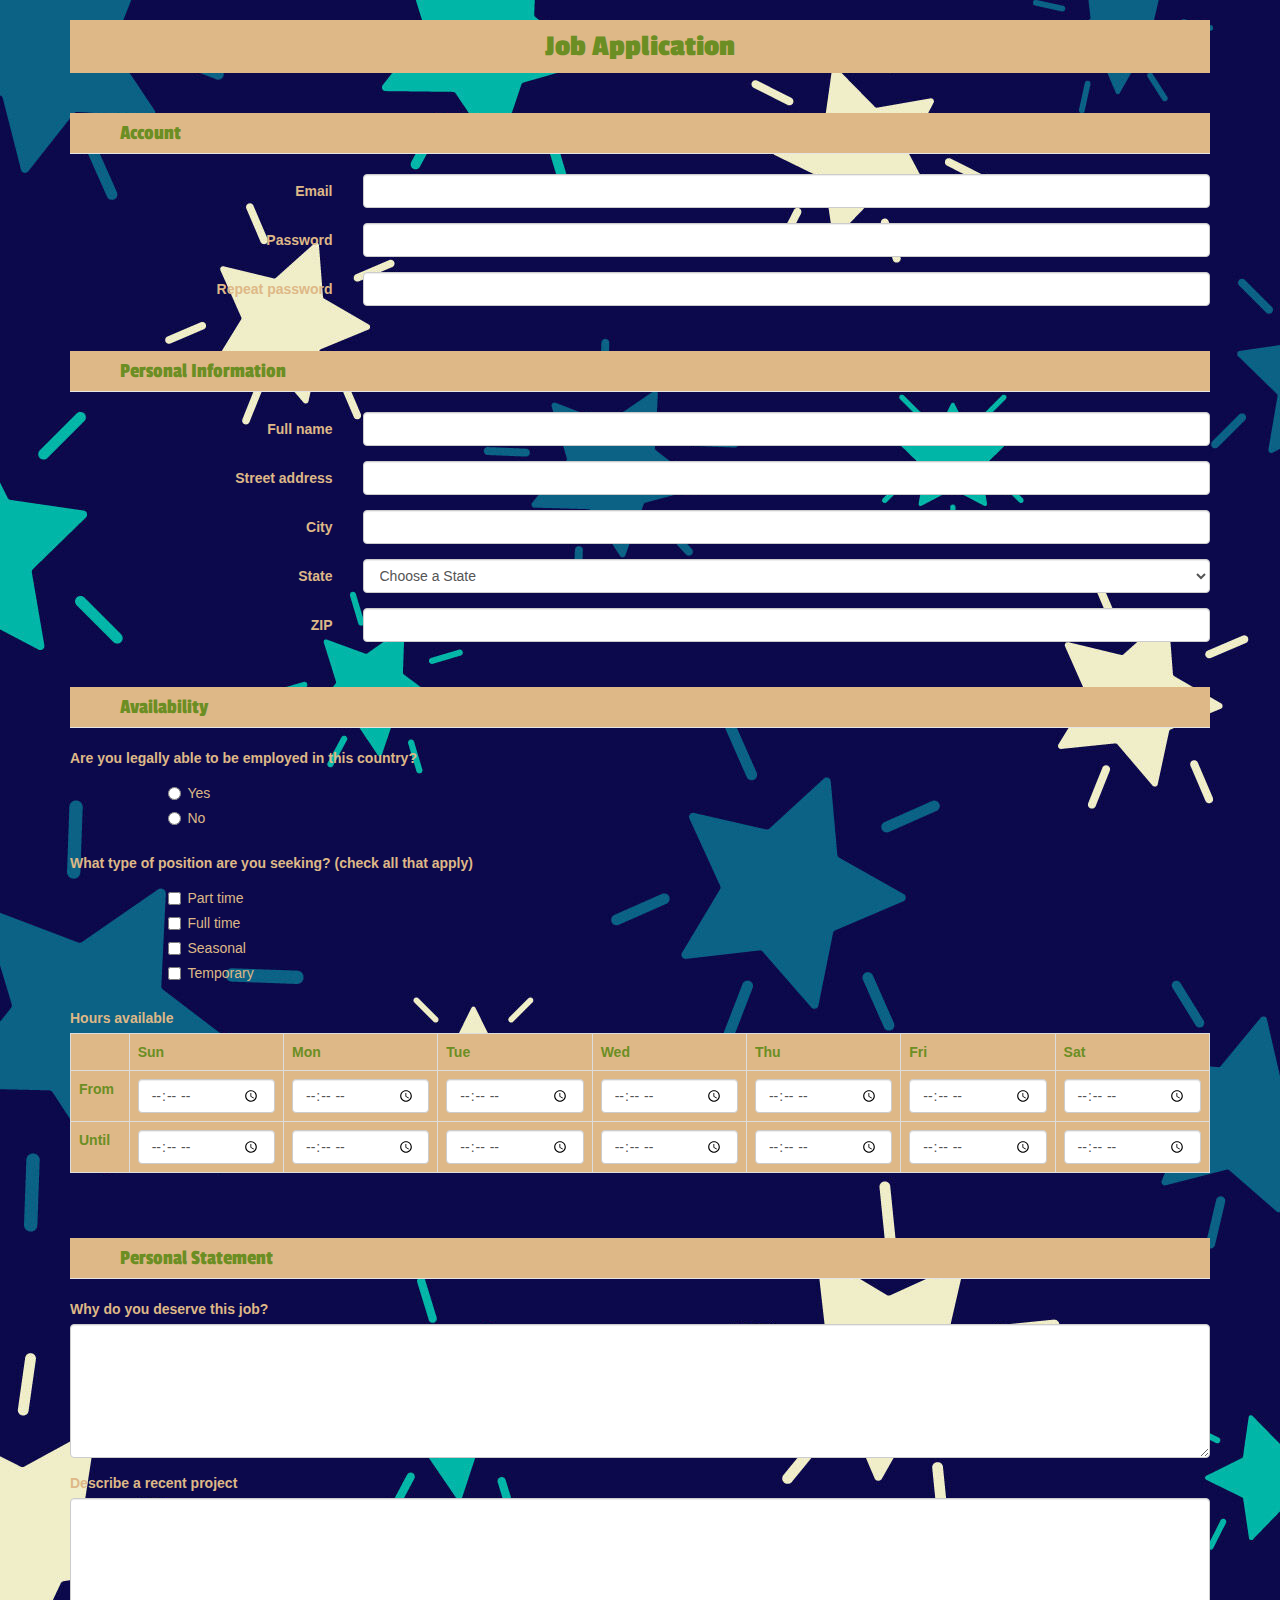
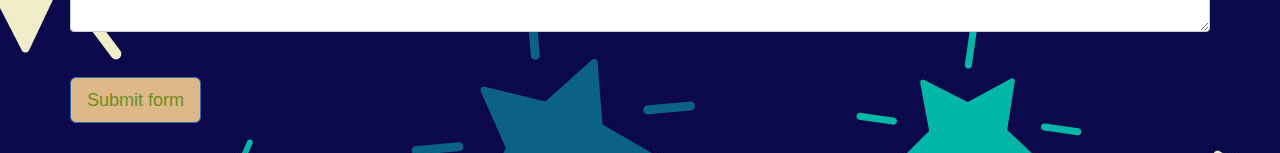
<file: jobApplicationForm.html>
<!DOCTYPE html>
<html>
<head>
	<meta charset="utf-8">
	<meta name="viewport" content="width=device-width, initial-scale=1.0">
	<title>Job Application</title>
	<link href="http://netdna.bootstrapcdn.com/bootstrap/3.0.0/css/bootstrap.min.css" rel="stylesheet">
	<link href='http://fonts.googleapis.com/css?family=Passion+One' rel='stylesheet' type='text/css'>
	<link rel="stylesheet" type="text/css" href="job.css" />
</head>
<body>
<div class="container">

<h2 id="titleh2">Job Application</h2>
<p>&nbsp;</p>

<form role="form" action="http://gclass.alexburner.com/formtest.php" method="post">

	<fieldset class="form-horizontal" >
		<legend>Account</legend>
		<div class="form-group">
			<label class="col-sm-3 control-label">Email</label>
			<div class="col-sm-9">
				<input class="form-control" type="text" name="email">
			</div>
		</div>
		<div class="form-group">
			<label class="col-sm-3 control-label">Password</label>
			<div class="col-sm-9">
				<input class="form-control" type="password" name="password">
			</div>
		</div>
		<div class="form-group">
			<label class="col-sm-3 control-label">Repeat password</label>
			<div class="col-sm-9">
				<input class="form-control" type="password" name="repeat_password">
			</div>
		</div>
	</fieldset>

	<p>&nbsp;</p>

	<fieldset class="form-horizontal" >
		<legend>Personal Information</legend>
		<div class="form-group">
			<label class="col-sm-3 control-label">Full name</label>
			<div class="col-sm-9">
				<input class="form-control" type="text" name="name">
			</div>
		</div>
		<div class="form-group">
			<label class="col-sm-3 control-label">Street address</label>
			<div class="col-sm-9">
				<input class="form-control" type="text" name="street">
			</div>
		</div>
		<div class="form-group">
			<label class="col-sm-3 control-label">City</label>
			<div class="col-sm-9">
				<input class="form-control" type="text" name="city">
			</div>
		</div>
		<div class="form-group">
			<label class="col-sm-3 control-label">State</label>
			<div class="col-sm-9">
				<select class="form-control" name="state">
					<option value="" selected="true">Choose a State</option>
					<option value="AL">Alabama</option>
					<option value="AK">Alaska</option>
					<option value="AZ">Arizona</option>
					<option value="AR">Arkansas</option>
					<option value="CA">California</option>
					<option value="CO">Colorado</option>
					<option value="CT">Connecticut</option>
					<option value="DE">Delaware</option>
					<option value="DC">District of Columbia</option>
					<option value="FL">Florida</option>
					<option value="GA">Georgia</option>
					<option value="HI">Hawaii</option>
					<option value="ID">Idaho</option>
					<option value="IL">Illinois</option>
					<option value="IN">Indiana</option>
					<option value="IA">Iowa</option>
					<option value="KS">Kansas</option>
					<option value="KY">Kentucky</option>
					<option value="LA">Louisiana</option>
					<option value="ME">Maine</option>
					<option value="MD">Maryland</option>
					<option value="MA">Massachusetts</option>
					<option value="MI">Michigan</option>
					<option value="MN">Minnesota</option>
					<option value="MS">Mississippi</option>
					<option value="MO">Missouri</option>
					<option value="MT">Montana</option>
					<option value="NE">Nebraska</option>
					<option value="NV">Nevada</option>
					<option value="NH">New Hampshire</option>
					<option value="NJ">New Jersey</option>
					<option value="NM">New Mexico</option>
					<option value="NY">New York</option>
					<option value="NC">North Carolina</option>
					<option value="ND">North Dakota</option>
					<option value="OH">Ohio</option>
					<option value="OK">Oklahoma</option>
					<option value="OR">Oregon</option>
					<option value="PA">Pennsylvania</option>
					<option value="RI">Rhode Island</option>
					<option value="SC">South Carolina</option>
					<option value="SD">South Dakota</option>
					<option value="TN">Tennessee</option>
					<option value="TX">Texas</option>
					<option value="UT">Utah</option>
					<option value="VT">Vermont</option>
					<option value="VA">Virginia</option>
					<option value="WA">Washington</option>
					<option value="WV">West Virginia</option>
					<option value="WI">Wisconsin</option>
					<option value="WY">Wyoming</option>
				</select>
			</div>
		</div>
		<div class="form-group">
			<label class="col-sm-3 control-label">ZIP</label>
			<div class="col-sm-9">
				<input class="form-control" type="text" name="zip">
			</div>
		</div>
	</fieldset>

	<p>&nbsp;</p>

	<fieldset>
		<legend>Availability</legend>
		<div class="form-group row">
			<label class="col-sm-12 control-label">Are you legally able to be employed in this country?</label>
			<div class="col-sm-offset-1 col-sm-11">
				<div class="radio">
					<label>
						<input type="radio" name="legal" value="yes">Yes
					</label>
				</div>
				<div class="radio">
					<label>
						<input type="radio" name="legal" value="no">No
					</label>
				</div>
			</div>
		</div>
		<div class="form-group row">
			<label class="col-sm-12 control-label">What type of position are you seeking? (check all that apply)</label>
			<div class="col-sm-offset-1 col-sm-11">
				<div class="checkbox">
					<label>
						<input type="checkbox" name="position_pt" value="parttime">
						Part time
					</label>
				</div>
				<div class="checkbox">
					<label>
						<input type="checkbox" name="position_ft" value="fulltime">
						Full time
					</label>
				</div>
				<div class="checkbox">
					<label>
						<input type="checkbox" name="position_sl" value="seasonal">
						Seasonal
					</label>
				</div>
				<div class="checkbox">
					<label>
						<input type="checkbox" name="position_tp" value="temporary">
						Temporary
					</label>
				</div>
			</div>
		</div>
		<div class="form-group row">
			<label class="col-sm-12 control-label">Hours available</label>
			<div class="col-sm-12">
				<table class="table table-bordered">
					<tr>
						<td></td>
						<th>Sun</th>
						<th>Mon</th>
						<th>Tue</th>
						<th>Wed</th>
						<th>Thu</th>
						<th>Fri</th>
						<th>Sat</th>
					</tr>
					<tr>
						<th>From</th>
						<td><input class="form-control" type="time" name="su_from"></td>
						<td><input class="form-control" type="time" name="mo_from"></td>
						<td><input class="form-control" type="time" name="tu_from"></td>
						<td><input class="form-control" type="time" name="we_from"></td>
						<td><input class="form-control" type="time" name="th_from"></td>
						<td><input class="form-control" type="time" name="fr_from"></td>
						<td><input class="form-control" type="time" name="sa_from"></td>
					</tr>
					<tr>
						<th>Until</th>
						<td><input class="form-control" type="time" name="su_until"></td>
						<td><input class="form-control" type="time" name="mo_until"></td>
						<td><input class="form-control" type="time" name="tu_until"></td>
						<td><input class="form-control" type="time" name="we_until"></td>
						<td><input class="form-control" type="time" name="th_until"></td>
						<td><input class="form-control" type="time" name="fr_until"></td>
						<td><input class="form-control" type="time" name="sa_until"></td>
					</tr>
				</table>
			</div>
		</div>
	</fieldset>

	<p>&nbsp;</p>

	<fieldset>
		<legend>Personal Statement</legend>
		<div class="form-group">
			<label class="control-label">Why do you deserve this job?</label>
			<textarea class="form-control" name="deserve" rows="6"></textarea>
		</div>
		<div class="form-group">
			<label class="control-label">Describe a recent project</label>
			<textarea class="form-control" name="project" rows="6"></textarea>
		</div>
	</fieldset>

	<p>&nbsp;</p>

	<input id="submit" class="btn btn-primary btn-lg" type="submit" value="Submit form">

	<p>&nbsp;</p>

</form>
</div><!-- close .container -->
</body>
</html>
</file>
<file: job.css>
#titleh2 {
    text-align: center;
    font-family: "Passion One";
    color: olivedrab;
    font-weight: bold;
    background-color: burlywood;
    padding-top: 10px;
    padding-bottom: 10px;
}

body {
    background-image: url('stars.jpg');
}

legend {
    background-color: burlywood;
    color: olivedrab;
    font-family: "Passion One";
    padding-left: 50px;
    padding-bottom: 5px;
    padding-top: 5px;
    
    
}

label {
    color: burlywood;
}

table {
    background-color: burlywood;
}

th {
    color: olivedrab;
}

#submit {
    background-color: burlywood;
    color: olivedrab;
}
</file>
